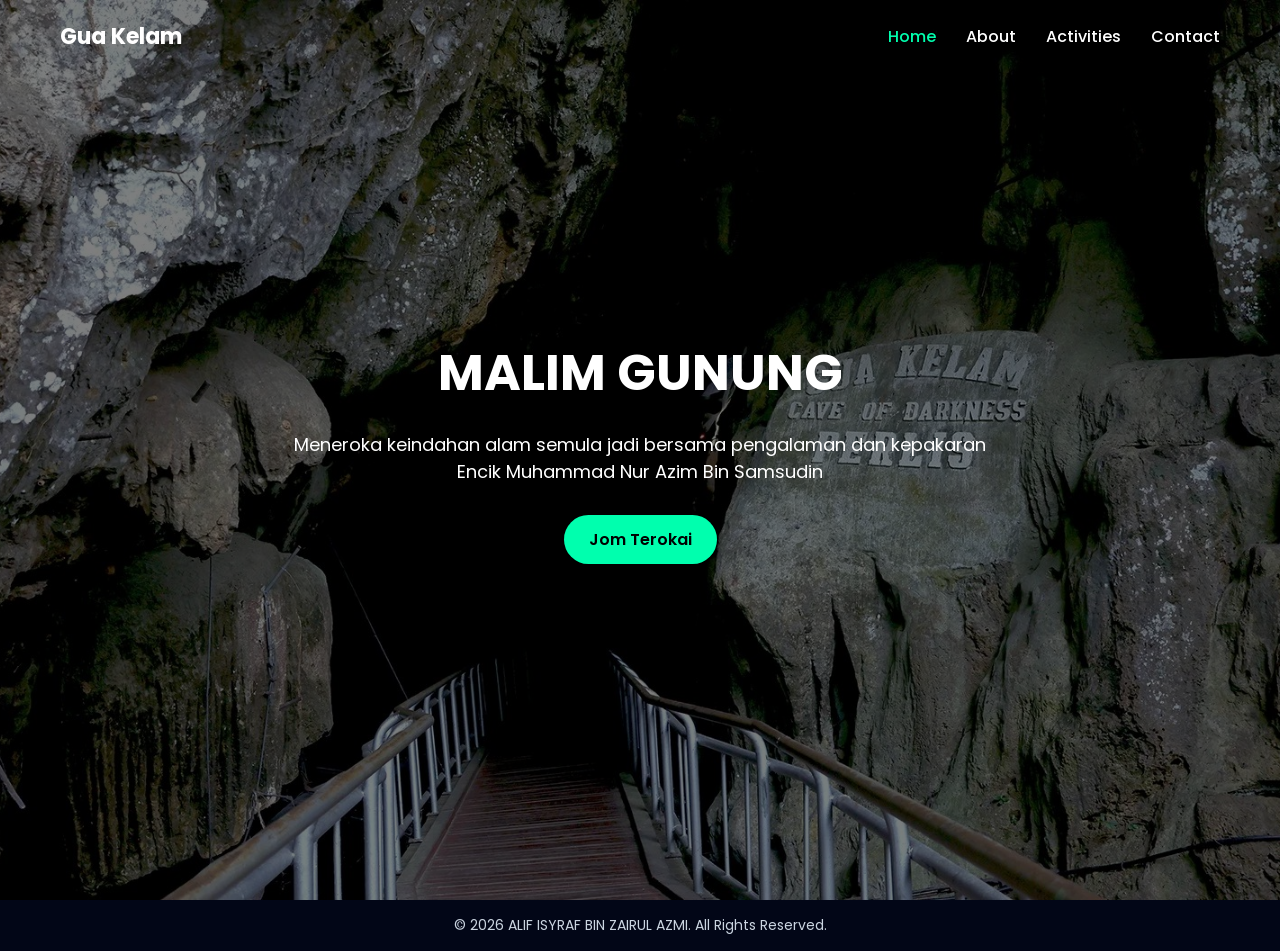
<file: index.html>
<!DOCTYPE html>
<html lang="ms">
<head>
    <meta charset="UTF-8">
    <meta name="viewport" content="width=device-width, initial-scale=1.0">
    <title>Malim Gunung Gua Kelam</title>

    <link href="https://fonts.googleapis.com/css2?family=Poppins:wght@300;400;600;700&display=swap" rel="stylesheet">

    <link rel="stylesheet" href="home.css">
</head>
<body>

<header>
    <div class="logo">Gua Kelam</div>
    <nav>
        <ul>
            <li><a href="home.html" class="active">Home</a></li>
            <li><a href="about.html">About</a></li>
            <li><a href="activities.html">Activities</a></li>
            <li><a href="contact.html">Contact</a></li>
        </ul>
    </nav>
</header>

<section class="hero">
    <div class="overlay"></div>

    <div class="hero-content">
        <h1>MALIM GUNUNG</h1>
        <p>Meneroka keindahan alam semula jadi bersama pengalaman dan kepakaran Encik Muhammad Nur Azim Bin Samsudin</p>
        <a href="about.html" class="btn">Jom Terokai</a>
    </div>
</section>

<footer>
    <p>© 2026 ALIF ISYRAF BIN ZAIRUL AZMI. All Rights Reserved.</p>
</footer>

</body>
</html>
</file>
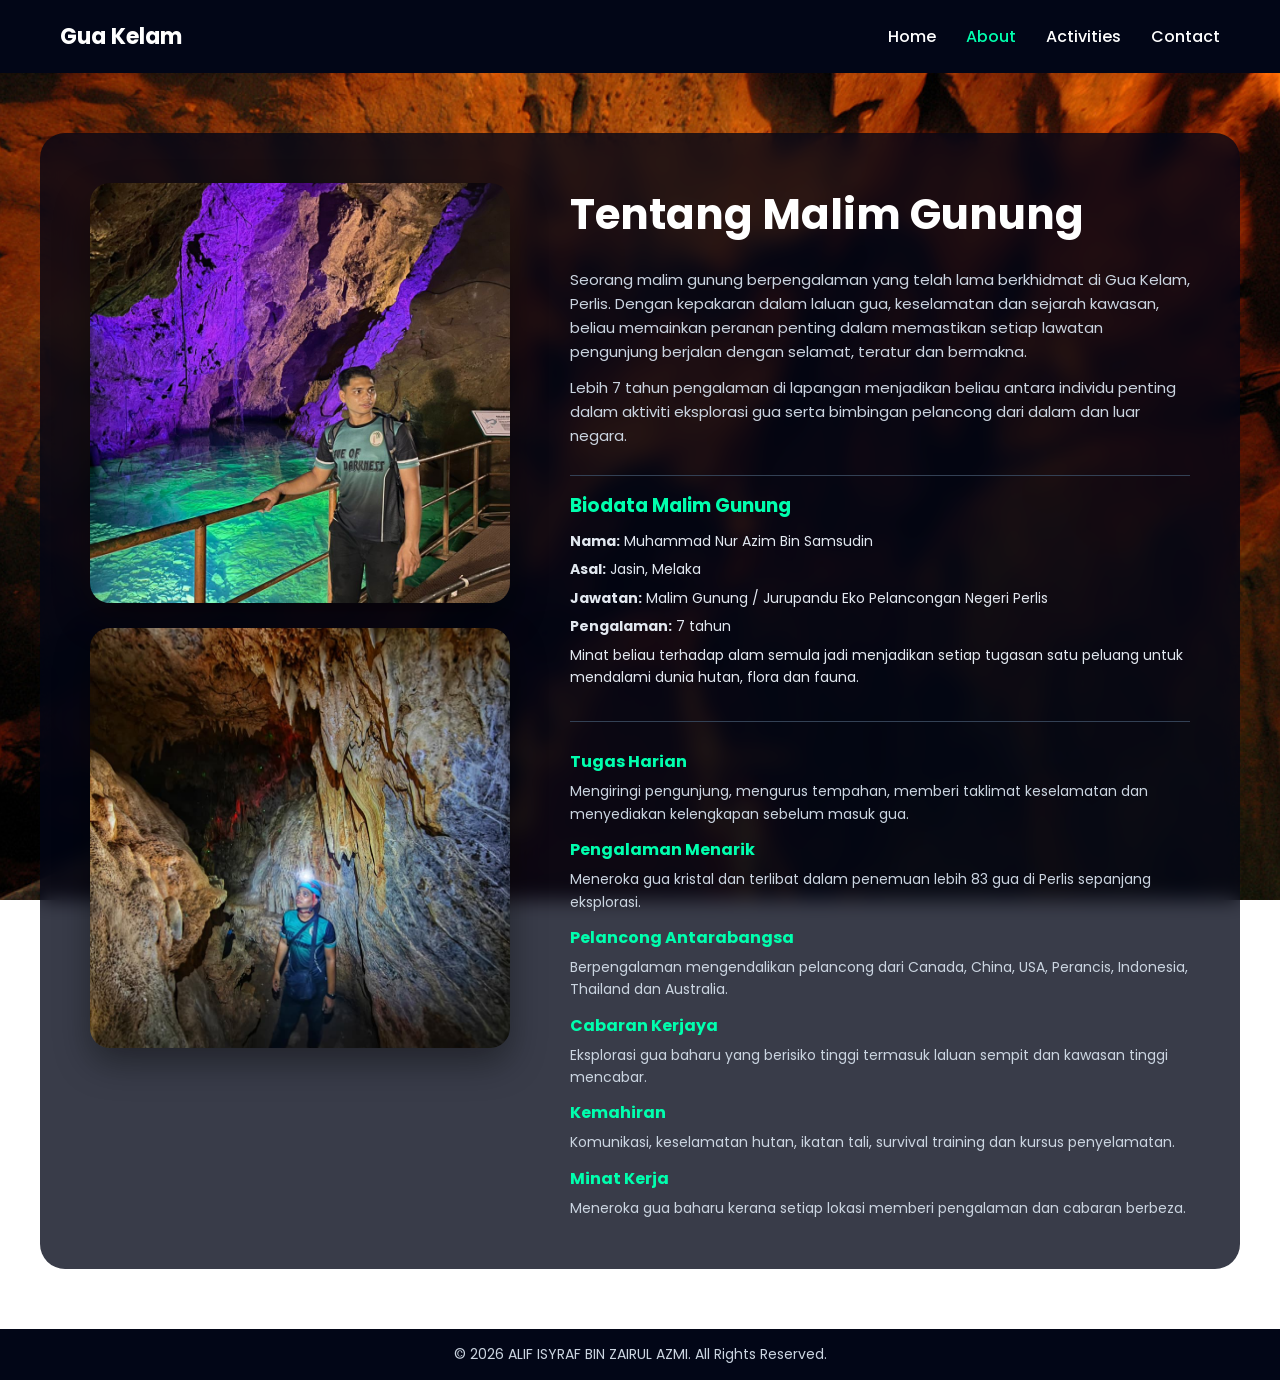
<file: about.html>
<!DOCTYPE html>
<html lang="ms" style="scroll-behavior:smooth;">
<head>
    <meta charset="UTF-8">
    <meta name="viewport" content="width=device-width, initial-scale=1.0">
    <title>About - Malim Gunung Gua Kelam</title>

    <link href="https://fonts.googleapis.com/css2?family=Poppins:wght@300;400;600;700&display=swap" rel="stylesheet">
    <link rel="stylesheet" href="about.css">
</head>
<body>

<header>
    <div class="logo">Gua Kelam</div>
    <nav>
        <ul>
            <li><a href="home.html">Home</a></li>
            <li><a href="about.html" class="active">About</a></li>
            <li><a href="activities.html">Activities</a></li>
            <li><a href="contact.html">Contact</a></li>
        </ul>
    </nav>
</header>

<section class="about">

    <div class="about-container">

        <div class="about-images">
            <img src="cikazim.jpeg" alt="Encik Azim">
            <img src="cikazim2.jpeg" alt="Gua Kelam View">
        </div>

        <div class="about-text">

            <h1>Tentang Malim Gunung</h1>

            <p>
                Seorang malim gunung berpengalaman yang telah lama berkhidmat di Gua Kelam, Perlis. 
                Dengan kepakaran dalam laluan gua, keselamatan dan sejarah kawasan, beliau memainkan 
                peranan penting dalam memastikan setiap lawatan pengunjung berjalan dengan selamat, teratur dan bermakna.
            </p>

            <p>
                Lebih 7 tahun pengalaman di lapangan menjadikan beliau antara individu penting dalam 
                aktiviti eksplorasi gua serta bimbingan pelancong dari dalam dan luar negara.
            </p>

            <div class="bio">
                <h3>Biodata Malim Gunung</h3>

                <p><b>Nama:</b> Muhammad Nur Azim Bin Samsudin</p>
                <p><b>Asal:</b> Jasin, Melaka</p>
                <p><b>Jawatan:</b> Malim Gunung / Jurupandu Eko Pelancongan Negeri Perlis</p>
                <p><b>Pengalaman:</b> 7 tahun</p>

                <p>
                    Minat beliau terhadap alam semula jadi menjadikan setiap tugasan satu peluang untuk mendalami dunia hutan, flora dan fauna.
                </p>
            </div>

            <div class="extra">

                <h3>Tugas Harian</h3>
                <p>Mengiringi pengunjung, mengurus tempahan, memberi taklimat keselamatan dan menyediakan kelengkapan sebelum masuk gua.</p>

                <h3>Pengalaman Menarik</h3>
                <p>Meneroka gua kristal dan terlibat dalam penemuan lebih 83 gua di Perlis sepanjang eksplorasi.</p>

                <h3>Pelancong Antarabangsa</h3>
                <p>Berpengalaman mengendalikan pelancong dari Canada, China, USA, Perancis, Indonesia, Thailand dan Australia.</p>

                <h3>Cabaran Kerjaya</h3>
                <p>Eksplorasi gua baharu yang berisiko tinggi termasuk laluan sempit dan kawasan tinggi mencabar.</p>

                <h3>Kemahiran</h3>
                <p>Komunikasi, keselamatan hutan, ikatan tali, survival training dan kursus penyelamatan.</p>

                <h3>Minat Kerja</h3>
                <p>Meneroka gua baharu kerana setiap lokasi memberi pengalaman dan cabaran berbeza.</p>

            </div>

        </div>

    </div>

</section>

<footer>
    <p>© 2026 ALIF ISYRAF BIN ZAIRUL AZMI. All Rights Reserved.</p>
</footer>

</body>
</html>
</file>
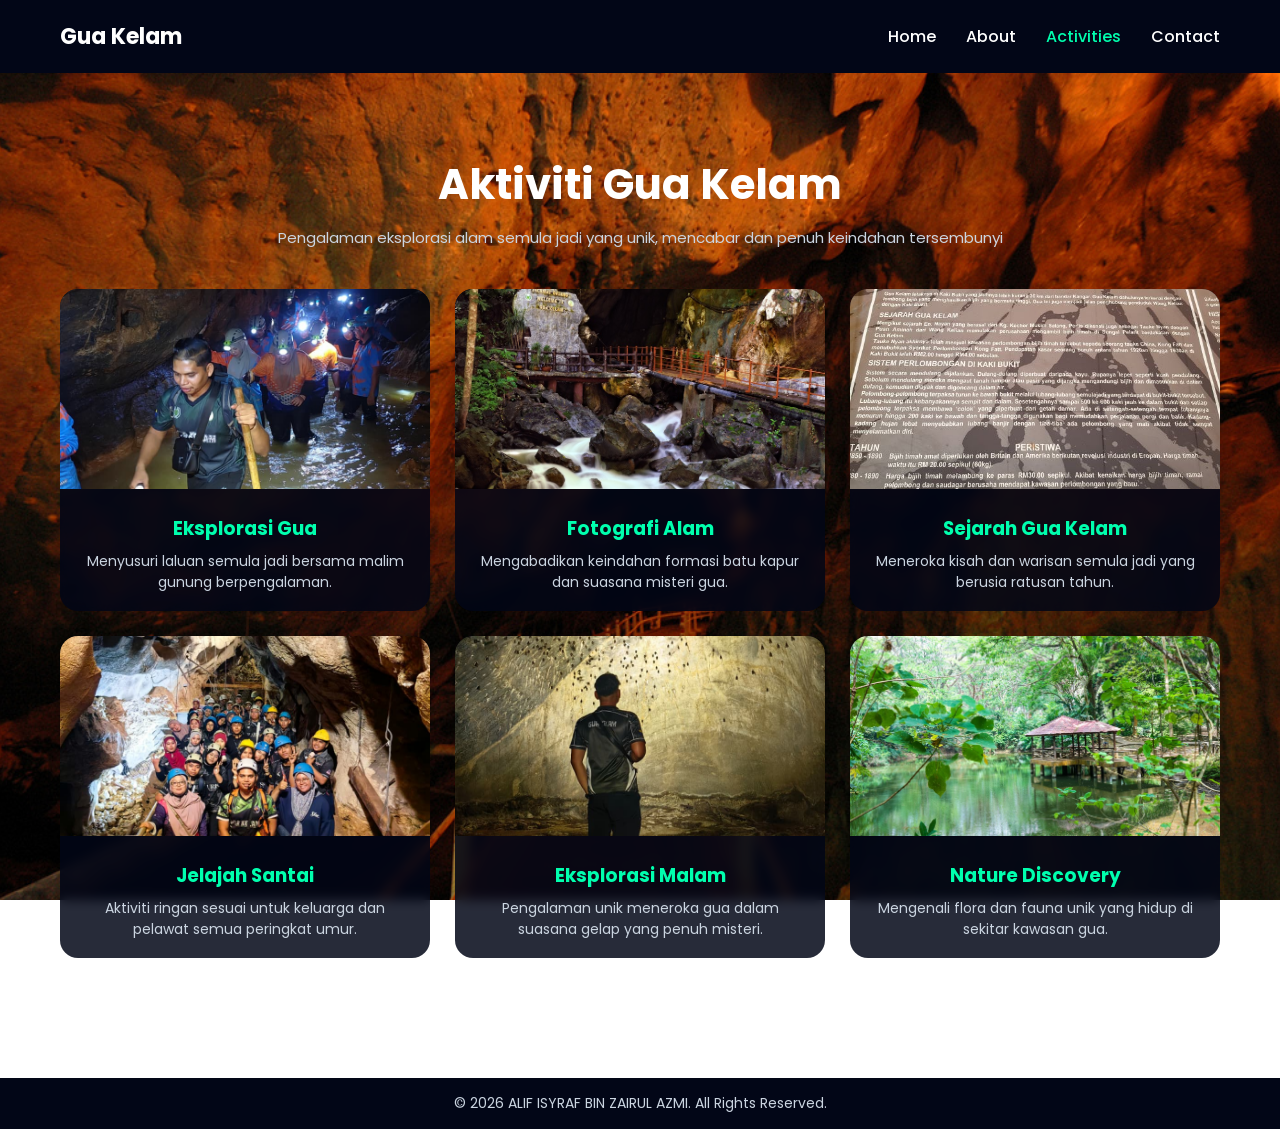
<file: activities.html>
<!DOCTYPE html>
<html lang="ms">
<head>
    <meta charset="UTF-8">
    <meta name="viewport" content="width=device-width, initial-scale=1.0">
    <title>Activities - Malim Gunung Gua Kelam</title>

    <link href="https://fonts.googleapis.com/css2?family=Poppins:wght@300;400;600;700&display=swap" rel="stylesheet">
    <link rel="stylesheet" href="activities.css">
</head>
<body>

<header>
    <div class="logo">Gua Kelam</div>
    <nav>
        <ul>
            <li><a href="home.html">Home</a></li>
            <li><a href="about.html">About</a></li>
            <li><a href="activities.html" class="active">Activities</a></li>
            <li><a href="contact.html">Contact</a></li>
        </ul>
    </nav>
</header>

<section class="activities">

    <h1>Aktiviti Gua Kelam</h1>
    <p class="subtitle">Pengalaman eksplorasi alam semula jadi yang unik, mencabar dan penuh keindahan tersembunyi</p>

    <div class="activities-container">

        <div class="card">
            <img src="jelajahgua.jpeg">
            <div class="card-content">
                <h3>Eksplorasi Gua</h3>
                <p>Menyusuri laluan semula jadi bersama malim gunung berpengalaman.</p>
            </div>
        </div>

        <div class="card">
            <img src="fotografigua.jpg">
            <div class="card-content">
                <h3>Fotografi Alam</h3>
                <p>Mengabadikan keindahan formasi batu kapur dan suasana misteri gua.</p>
            </div>
        </div>

        <div class="card">
            <img src="sejarah.jpg">
            <div class="card-content">
                <h3>Sejarah Gua Kelam</h3>
                <p>Meneroka kisah dan warisan semula jadi yang berusia ratusan tahun.</p>
            </div>
        </div>

        <div class="card">
            <img src="santai.jpeg">
            <div class="card-content">
                <h3>Jelajah Santai</h3>
                <p>Aktiviti ringan sesuai untuk keluarga dan pelawat semua peringkat umur.</p>
            </div>
        </div>

        <div class="card">
            <img src="malam.jpeg">
            <div class="card-content">
                <h3>Eksplorasi Malam</h3>
                <p>Pengalaman unik meneroka gua dalam suasana gelap yang penuh misteri.</p>
            </div>
        </div>

        <div class="card">
            <img src="alam.jpg">
            <div class="card-content">
                <h3>Nature Discovery</h3>
                <p>Mengenali flora dan fauna unik yang hidup di sekitar kawasan gua.</p>
            </div>
        </div>

    </div>
</section>

<footer>
    <p>© 2026 ALIF ISYRAF BIN ZAIRUL AZMI. All Rights Reserved.</p>
</footer>

</body>
</html>
</file>
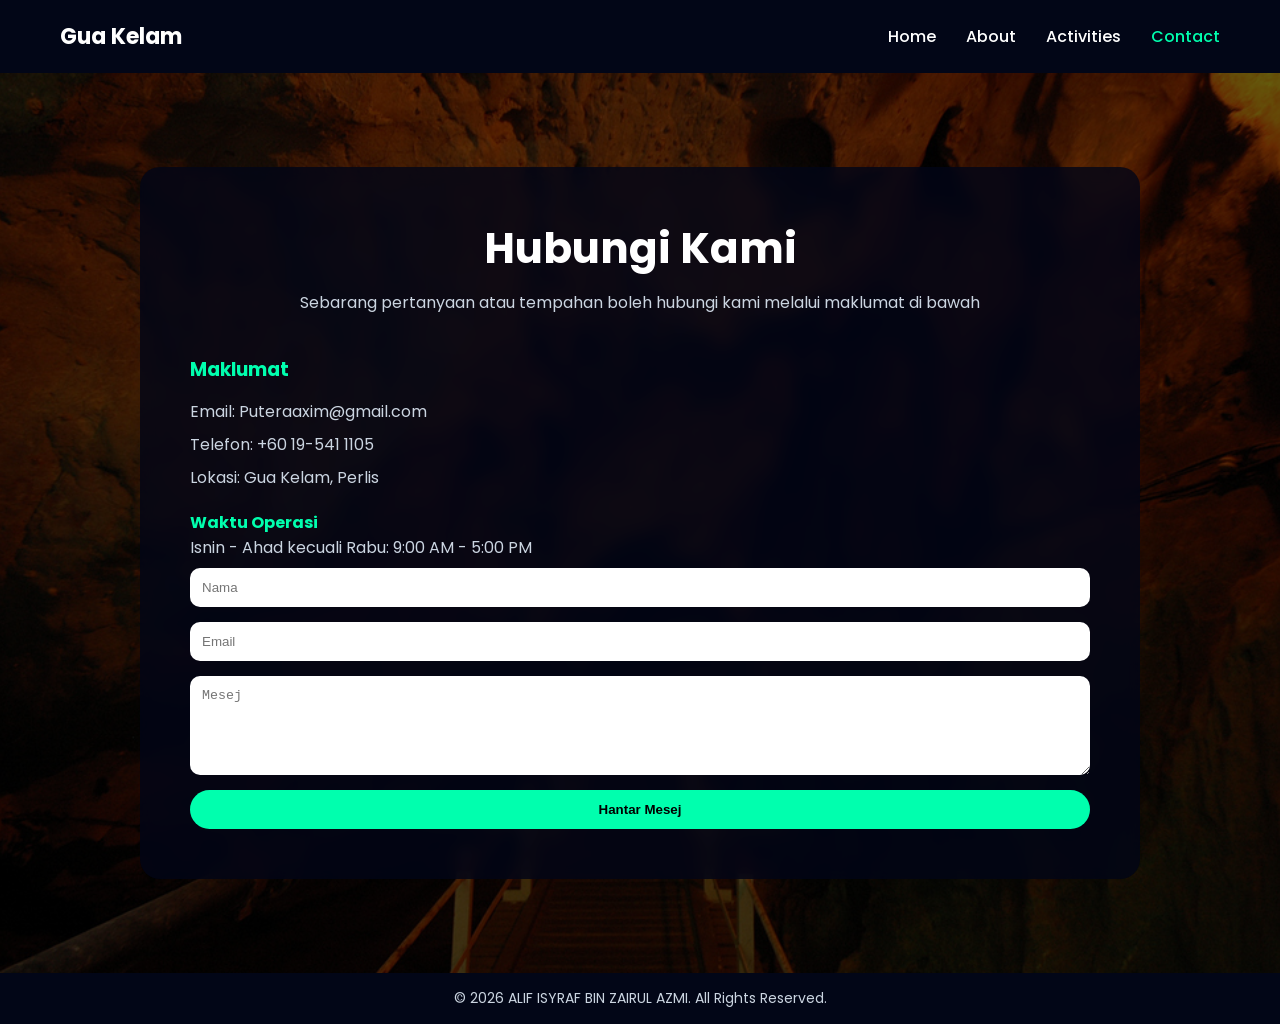
<file: contact.html>
<!DOCTYPE html>
<html lang="ms">
<head>
    <meta charset="UTF-8">
    <meta name="viewport" content="width=device-width, initial-scale=1.0">
    <title>Contact - Malim Gunung Gua Kelam</title>

    <link href="https://fonts.googleapis.com/css2?family=Poppins:wght@300;400;600;700&display=swap" rel="stylesheet">
    <link rel="stylesheet" href="contact.css">
</head>
<body>

<header>
    <div class="logo">Gua Kelam</div>
    <nav>
        <ul>
            <li><a href="home.html">Home</a></li>
            <li><a href="about.html">About</a></li>
            <li><a href="activities.html">Activities</a></li>
            <li><a href="contact.html" class="active">Contact</a></li>
        </ul>
    </nav>
</header>

<section class="contact">

    <div class="overlay"></div>

    <div class="contact-box">

        <h1>Hubungi Kami</h1>
        <p class="subtitle">Sebarang pertanyaan atau tempahan boleh hubungi kami melalui maklumat di bawah</p>

        <div class="contact-container">

            <div class="contact-info">
                <h3>Maklumat</h3>
                <p>Email: Puteraaxim@gmail.com</p>
                <p>Telefon: +60 19-541 1105</p>
                <p>Lokasi: Gua Kelam, Perlis</p>

                <div class="extra-info">
                    <h4>Waktu Operasi</h4>
                    <p>Isnin - Ahad kecuali Rabu: 9:00 AM - 5:00 PM</p>

            <form class="contact-form">
                <input type="text" placeholder="Nama" required>
                <input type="email" placeholder="Email" required>
                <textarea rows="5" placeholder="Mesej" required></textarea>
                <button type="submit">Hantar Mesej</button>
            </form>

        </div>

    </div>

</section>

<footer>
    <p>© 2026 ALIF ISYRAF BIN ZAIRUL AZMI. All Rights Reserved.</p>
</footer>

</body>
</html>
</file>
<file: home.css>
* {
    margin: 0;
    padding: 0;
    box-sizing: border-box;
}

body {
    font-family: 'Poppins', sans-serif;
}

header {
    position: absolute;
    width: 100%;
    top: 0;
    left: 0;
    padding: 20px 60px;
    display: flex;
    justify-content: space-between;
    align-items: center;
    z-index: 10;
}

.logo {
    color: white;
    font-weight: 700;
    font-size: 22px;
}

nav ul {
    display: flex;
    list-style: none;
    gap: 30px;
}

nav ul li a {
    text-decoration: none;
    color: white;
    font-weight: 500;
    transition: 0.3s;
}

nav ul li a:hover,
nav ul li a.active {
    color: #00ffae;
}

.hero {
    height: 100vh;
    background: url('guakelamhome.jpeg') center/cover no-repeat;
    position: relative;
    display: flex;
    justify-content: center;
    align-items: center;
}

.overlay {
    position: absolute;
    width: 100%;
    height: 100%;
    background: rgba(0, 0, 0, 0.5);
}

.hero-content {
    position: relative;
    text-align: center;
    color: white;
    max-width: 700px;
}

.hero-content h1 {
    font-size: 50px;
    margin-bottom: 20px;
}

.hero-content p {
    font-size: 18px;
    margin-bottom: 30px;
}

.btn {
    display: inline-block;
    padding: 12px 25px;
    background: #00ffae;
    color: black;
    text-decoration: none;
    border-radius: 30px;
    font-weight: 600;
    transition: 0.3s;
}

.btn:hover {
    background: white;
}

footer {
    text-align: center;
    padding: 15px;
    background: #020617;
    color: #cbd5e1;
    font-size: 14px;
}
</file>
<file: about.css>
* {
    margin: 0;
    padding: 0;
    box-sizing: border-box;
}

body {
    font-family: 'Poppins', sans-serif;
    background: url('gua.jpg') center/cover no-repeat fixed;
}

header {
    width: 100%;
    padding: 20px 60px;
    display: flex;
    justify-content: space-between;
    align-items: center;
    background: #020617;
}

.logo {
    color: white;
    font-size: 22px;
    font-weight: 700;
}

nav ul {
    display: flex;
    list-style: none;
    gap: 30px;
}

nav ul li a {
    text-decoration: none;
    color: white;
    font-weight: 500;
    transition: 0.3s;
}

nav ul li a:hover,
nav ul li a.active {
    color: #00ffae;
}

.about {
    min-height: 100vh;
    display: flex;
    justify-content: center;
    align-items: center;
    padding: 60px 40px;
}

.about-container {
    display: flex;
    align-items: flex-start;
    justify-content: space-between;
    gap: 60px;

    width: 100%;
    max-width: 1400px;

    background: rgba(2, 6, 23, 0.78);
    padding: 50px;
    border-radius: 25px;
    backdrop-filter: blur(10px);
}

.about-images {
    flex: 0 0 420px;
    display: flex;
    flex-direction: column;
    gap: 25px;
}

.about-images img {
    width: 100%;
    height: 420px;
    object-fit: cover;

    border-radius: 20px;
    box-shadow: 0 15px 35px rgba(0,0,0,0.4);
    transition: 0.4s ease;
}

.about-images img:hover {
    transform: scale(1.03);
}

.about-text {
    flex: 1;
    color: white;
    display: flex;
    flex-direction: column;
    gap: 12px;
}

.about-text h1 {
    font-size: 42px;
    margin-bottom: 10px;
}

.about-text p {
    color: #cbd5e1;
    line-height: 1.6;
    font-size: 15px;
}

.bio {
    margin-top: 15px;
    padding-top: 15px;
    border-top: 1px solid #334155;
}

.bio h3 {
    color: #00ffae;
    margin-bottom: 10px;
}

.bio p {
    font-size: 14px;
    color: #e2e8f0;
    margin-bottom: 6px;
}

.extra {
    margin-top: 15px;
    padding-top: 15px;
    border-top: 1px solid #334155;
}

.extra h3 {
    color: #00ffae;
    margin-top: 12px;
    margin-bottom: 6px;
    font-size: 16px;
}

.extra p {
    font-size: 14px;
    color: #cbd5e1;
    line-height: 1.6;
}

footer {
    text-align: center;
    padding: 15px;
    background: #020617;
    color: #cbd5e1;
    font-size: 14px;
}

@media (max-width: 1000px) {
    .about-container {
        flex-direction: column;
        text-align: center;
    }

    .about-images {
        flex: unset;
        width: 100%;
    }

    .about-images img {
        height: auto;
        max-width: 400px;
        margin: 0 auto;
    }
}
</file>
<file: activities.css>
* {
    margin: 0;
    padding: 0;
    box-sizing: border-box;
}

body {
    font-family: 'Poppins', sans-serif;
    background: url('gua.jpg') center/cover no-repeat fixed;
}

header {
    width: 100%;
    padding: 20px 60px;
    display: flex;
    justify-content: space-between;
    align-items: center;
    background: #020617;
}

.logo {
    color: white;
    font-size: 22px;
    font-weight: 700;
}

nav ul {
    display: flex;
    list-style: none;
    gap: 30px;
}

nav ul li a {
    text-decoration: none;
    color: white;
    font-weight: 500;
    transition: 0.3s;
}

nav ul li a:hover,
nav ul li a.active {
    color: #00ffae;
}

.activities {
    padding: 80px 60px;
    text-align: center;
}

.activities h1 {
    color: white;
    font-size: 42px;
    margin-bottom: 10px;
}

.subtitle {
    color: #cbd5e1;
    font-size: 15px;
    margin-bottom: 40px;
}

.activities-container {
    display: grid;
    grid-template-columns: repeat(3, 1fr);
    gap: 25px;
}

.card {
    background: rgba(2, 6, 23, 0.85);
    border-radius: 18px;
    overflow: hidden;
    transition: 0.4s ease;
    backdrop-filter: blur(6px);
}

.card:hover {
    transform: translateY(-8px) scale(1.02);
}

.card img {
    width: 100%;
    height: 200px;
    object-fit: cover;
}

.card-content {
    padding: 18px;
}

.card-content h3 {
    color: #00ffae;
    margin-bottom: 8px;
}

.card-content p {
    color: #cbd5e1;
    font-size: 14px;
    line-height: 1.5;
}

footer {
    text-align: center;
    padding: 15px;
    background: #020617;
    color: #cbd5e1;
    font-size: 14px;
    margin-top: 40px;
}

@media (max-width: 1000px) {
    .activities-container {
        grid-template-columns: repeat(2, 1fr);
    }
}

@media (max-width: 650px) {
    .activities-container {
        grid-template-columns: 1fr;
    }

    .activities {
        padding: 60px 20px;
    }
}
</file>
<file: contact.css>
* {
    margin: 0;
    padding: 0;
    box-sizing: border-box;
}

body {
    font-family: 'Poppins', sans-serif;
}

header {
    width: 100%;
    padding: 20px 60px;
    display: flex;
    justify-content: space-between;
    align-items: center;
    background: #020617;
}

.logo {
    color: white;
    font-size: 22px;
    font-weight: 700;
}

nav ul {
    display: flex;
    list-style: none;
    gap: 30px;
}

nav ul li a {
    text-decoration: none;
    color: white;
    font-weight: 500;
    transition: 0.3s;
}

nav ul li a:hover,
nav ul li a.active {
    color: #00ffae;
}

.contact {
    position: relative;
    min-height: 100vh;
    background: url('gua.jpg') center/cover no-repeat;
    display: flex;
    justify-content: center;
    align-items: center;
    padding: 60px 20px;
}

.overlay {
    position: absolute;
    width: 100%;
    height: 100%;
    background: rgba(0,0,0,0.6);
}

.contact-box {
    position: relative;
    width: 100%;
    max-width: 1000px;

    background: rgba(2, 6, 23, 0.8);
    padding: 50px;
    border-radius: 20px;
    backdrop-filter: blur(8px);

    text-align: center;
}

.contact-box h1 {
    color: white;
    font-size: 42px;
    margin-bottom: 10px;
}

.subtitle {
    color: #cbd5e1;
    margin-bottom: 40px;
}

.contact-container {
    display: flex;
    justify-content: space-between;
    gap: 40px;
    flex-wrap: wrap;
}

.contact-info {
    flex: 1;
    min-width: 280px;
    color: white;
    text-align: left;
}

.contact-info h3 {
    margin-bottom: 15px;
    color: #00ffae;
}

.contact-info p {
    margin-bottom: 8px;
    color: #cbd5e1;
}

.extra-info {
    margin-top: 20px;
}

.extra-info h4 {
    margin-top: 15px;
    color: #00ffae;
}

.contact-form {
    flex: 1;
    min-width: 280px;

    display: flex;
    flex-direction: column;
    gap: 15px;
}

.contact-form input,
.contact-form textarea {
    padding: 12px;
    border-radius: 10px;
    border: none;
    outline: none;
}

.contact-form button {
    padding: 12px;
    border: none;
    border-radius: 25px;
    background: #00ffae;
    font-weight: 600;
    cursor: pointer;
    transition: 0.3s;
}

.contact-form button:hover {
    background: white;
}

footer {
    text-align: center;
    padding: 15px;
    background: #020617;
    color: #cbd5e1;
    font-size: 14px;
}

@media (max-width: 768px) {
    .contact-box {
        padding: 30px;
    }

    .contact-container {
        flex-direction: column;
    }
}
</file>
